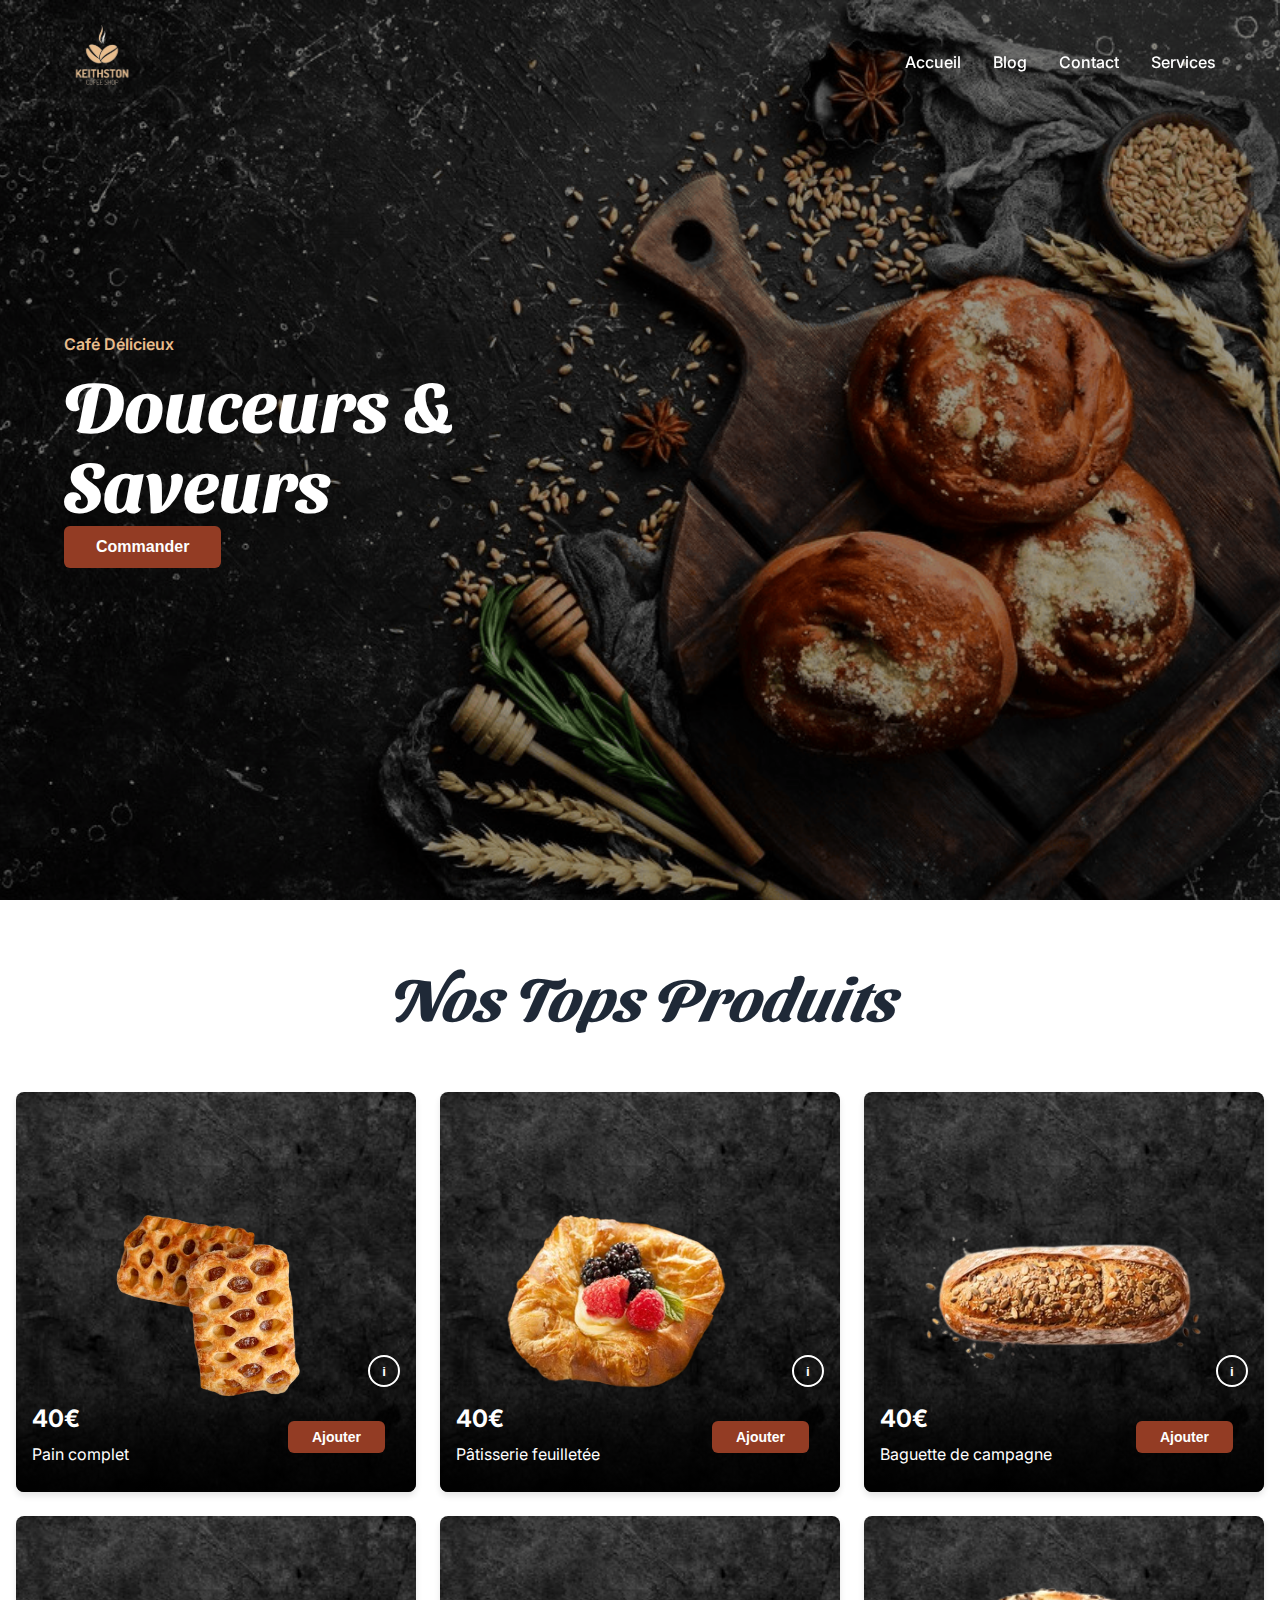
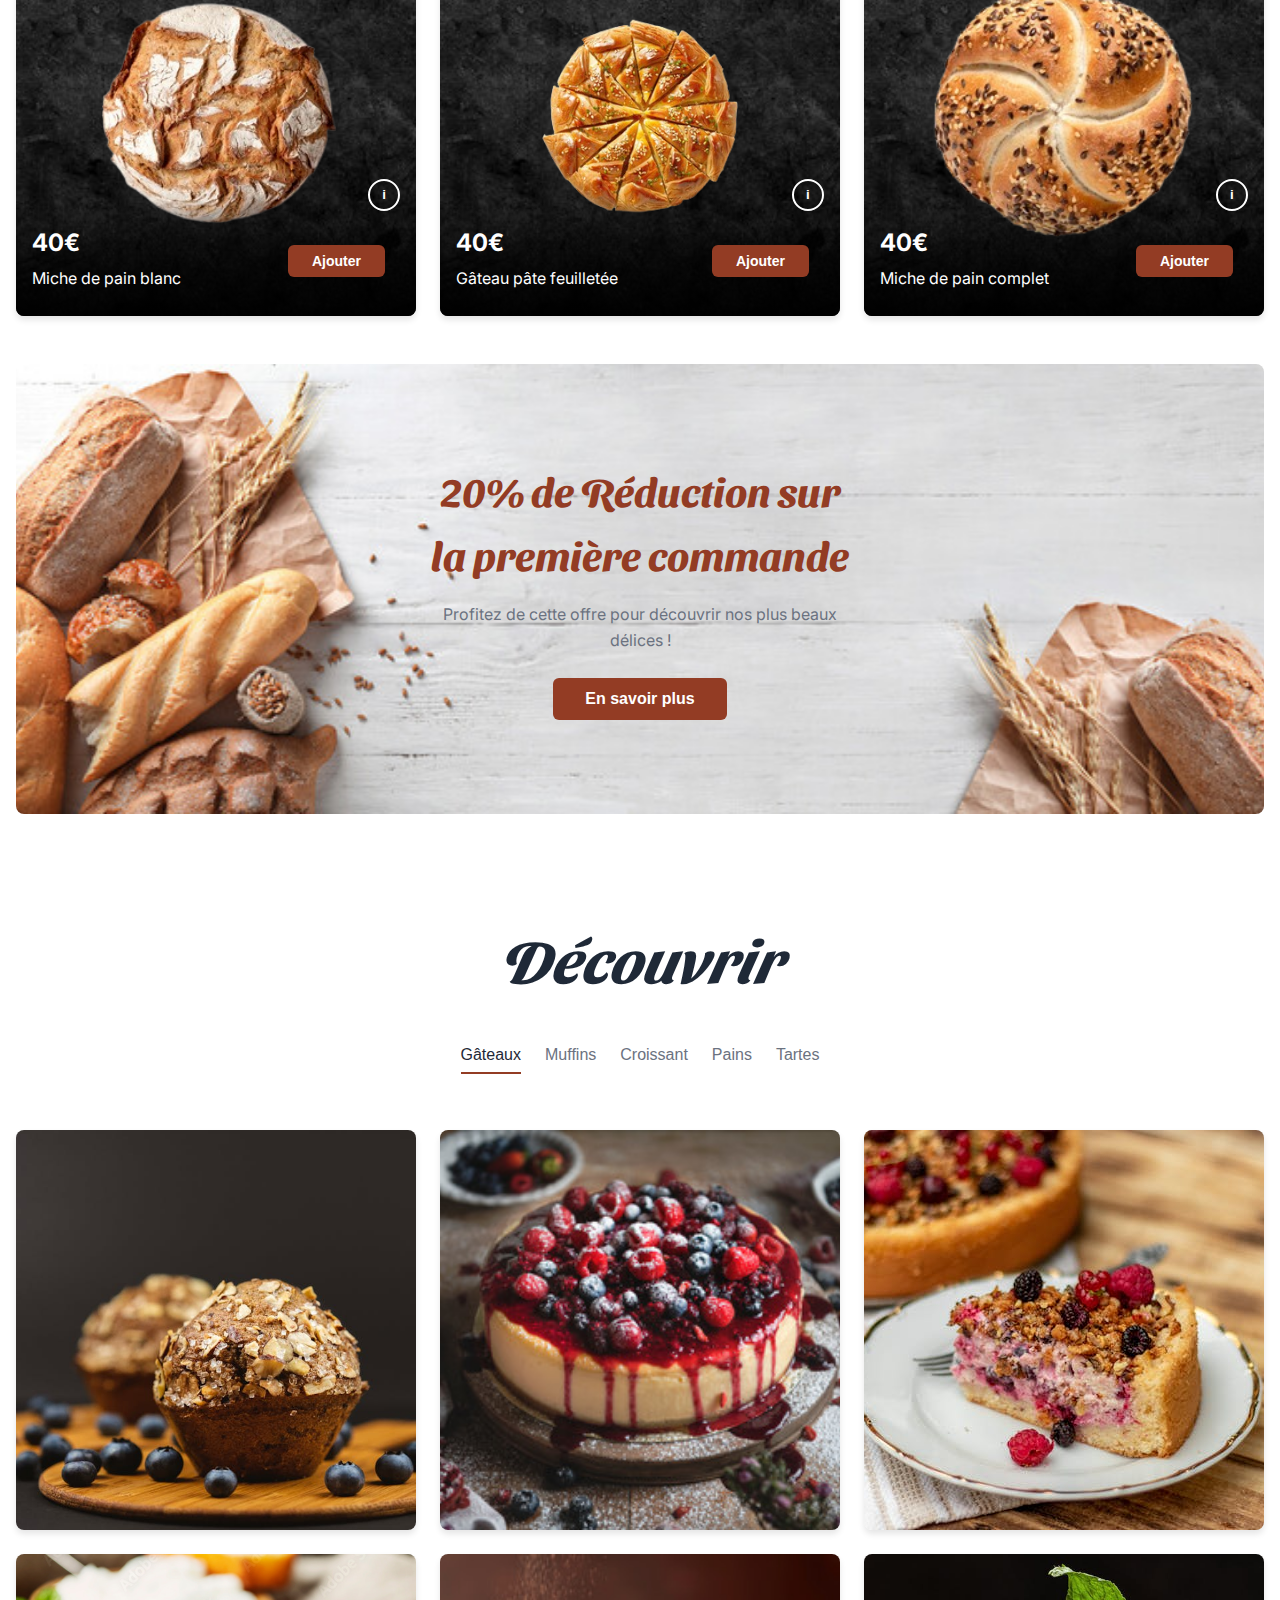
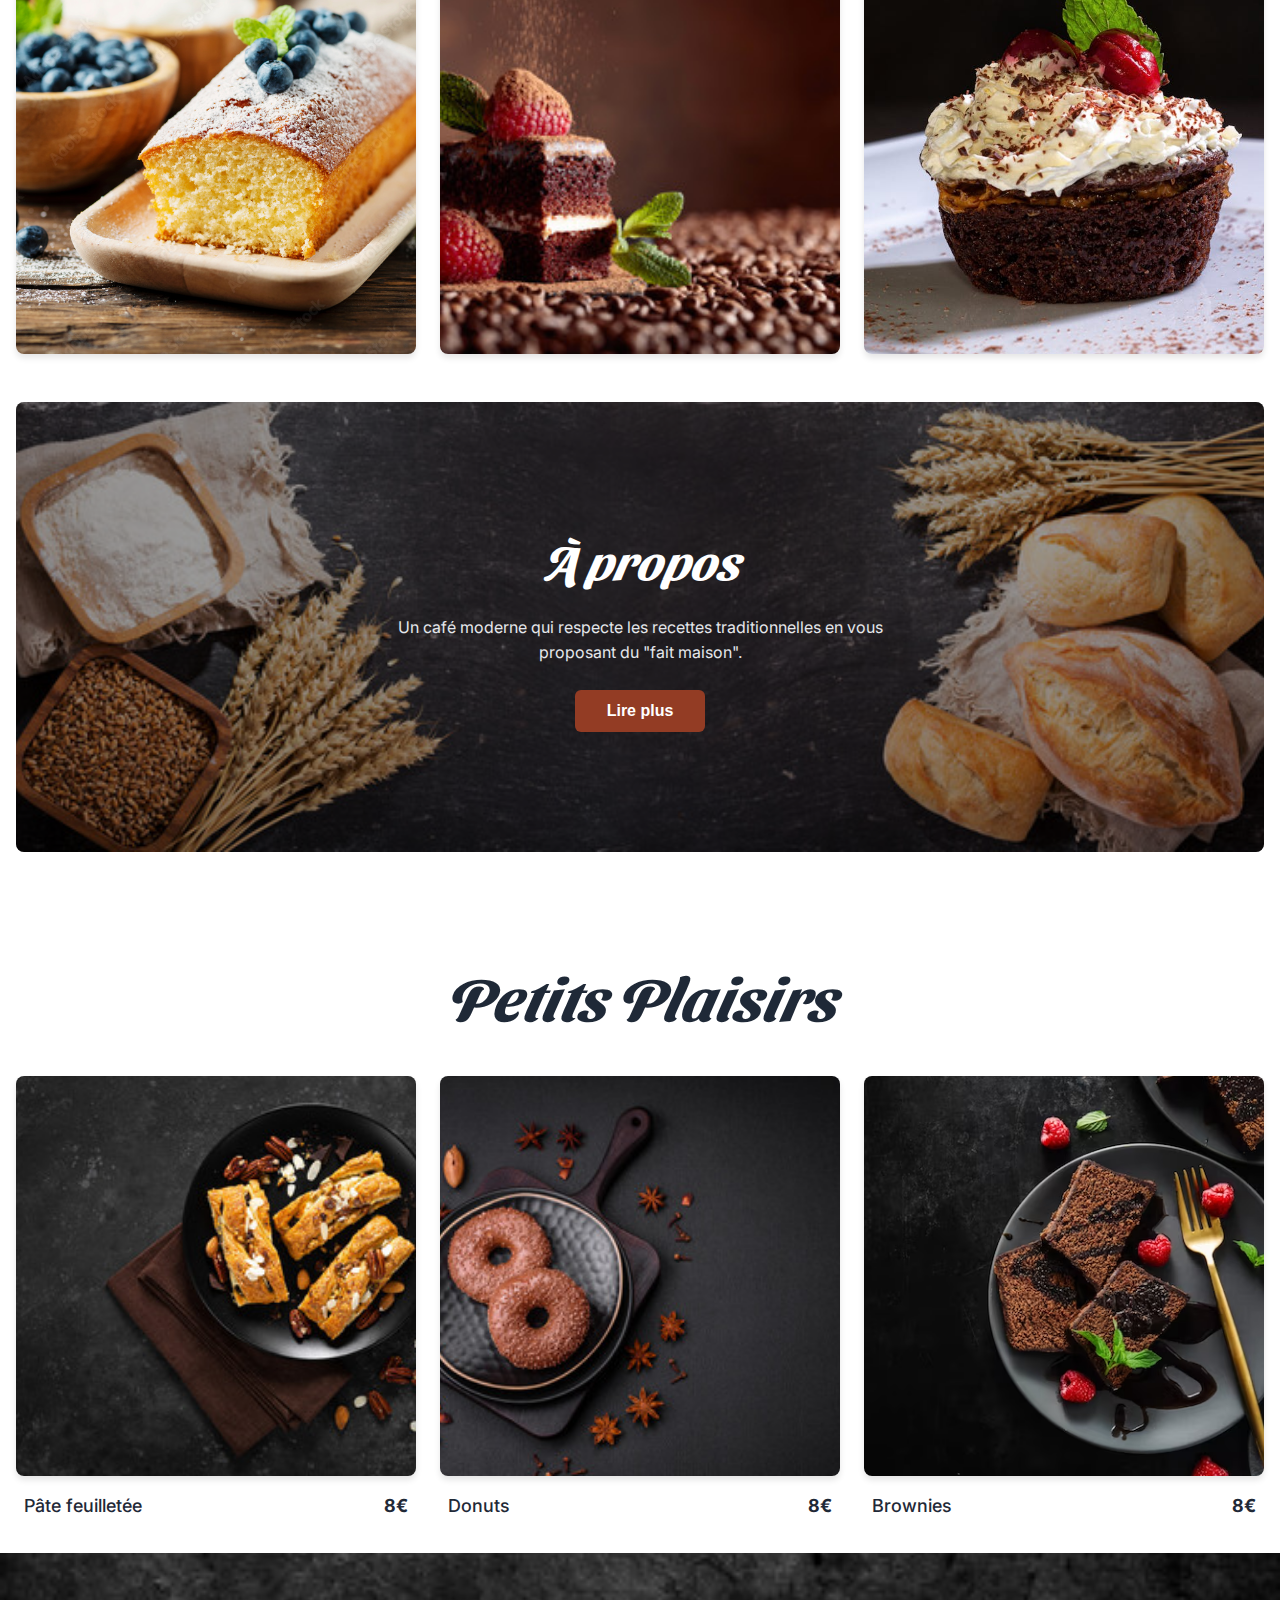
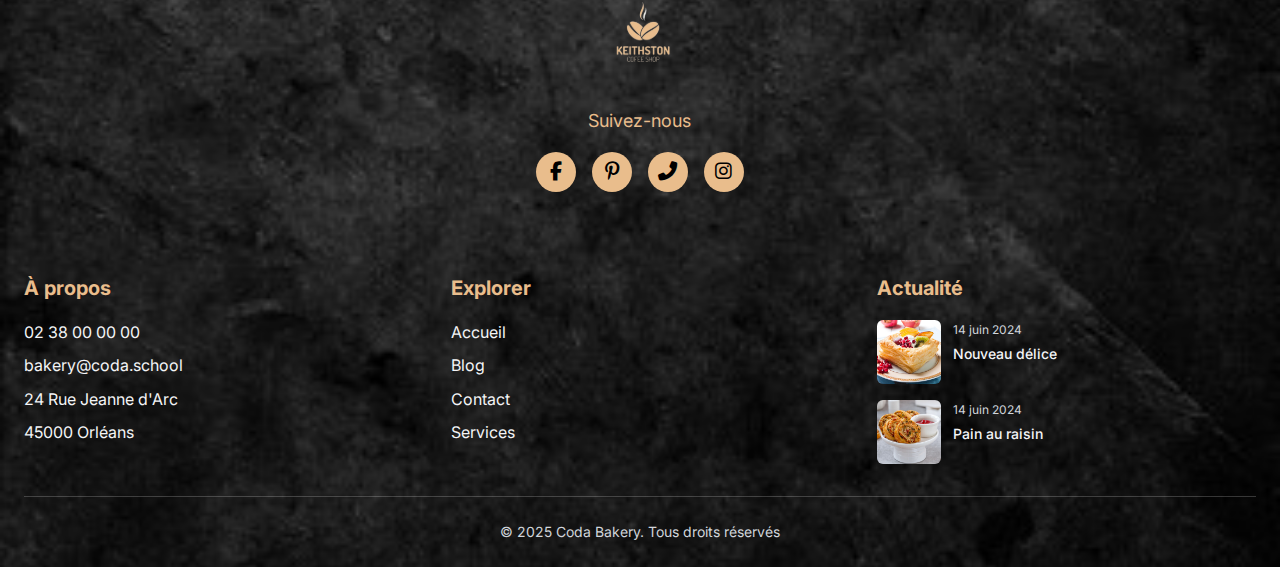
<file: index.html>
<!DOCTYPE html>
<html lang="fr">
<head>
    <meta charset="UTF-8">
    <meta name="viewport" content="width=device-width, initial-scale=1.0">
    <title>Projet Site Patisserie</title>
    <link rel="preconnect" href="https://fonts.googleapis.com">
    <link rel="preconnect" href="https://fonts.gstatic.com" crossorigin>
    <link href="https://fonts.googleapis.com/css2?family=Inter:wght@400;500;600;700&family=Sansita+Swashed:wght@400;500;600;700&display=swap" rel="stylesheet">
    <link rel="stylesheet" href="https://cdnjs.cloudflare.com/ajax/libs/font-awesome/6.4.0/css/all.min.css">
    <link rel="stylesheet" href="style.css">
</head>
<body>

    <!-- Menu de navigation -->
    <div class="navigation">
        <div class="conteneur-navigation">
            <div class="logo">
                <div class="image-logo">
                    <img src="images/logo1.svg" alt="Logo" class="Logo">
                </div>
            </div>

            <div class="menu-navigation-bureau">
                <a href="#">Accueil</a>
                <a href="#">Blog</a>
                <a href="#">Contact</a>
                <a href="#">Services</a>
            </div>

            <div class="bouton-menu-burger" id="boutonMenuBurger">
                <div class="ligne-burger"></div>
                <div class="ligne-burger"></div>
                <div class="ligne-burger"></div>
            </div>
        </div>

        <div class="menu-navigation-mobile" id="menuMobile">
            <div>
                <a href="#">Accueil</a>
            </div>
            <div>
                <a href="#">Blog</a>
            </div>
            <div>
                <a href="#">Contact</a>
            </div>
            <div>
                <a href="#">Services</a>
            </div>
        </div>
    </div>

    <!-- Section Hero -->
    <div class="heros">
        <div class="image-heros">
        </div>
        <div class="superposition-heros">
            <div class="contenu-heros">
                <p class="sous-titre-heros">Café Délicieux</p>
                <h1 class="titre-heros">Douceurs &</h1>
                <h1 class="titre-heros">Saveurs</h1>
                <button class="bouton bouton-primaire">Commander</button>
            </div>
        </div>
    </div>

    <!-- Titre section -->
    <div class="section-titre">
        <h2 class="titre-principal">Nos Tops Produits</h2>
    </div>

    <!-- Section Produits -->
    <div class="section-produits">
        <div class="grille-produits">
            <!-- Produit 1 -->
            <div class="carte-produit">
                <div class="image-fond-produit"></div>
                <div class="image-produit">
                    <img src="images/topproduit1.png" alt="Pain complet">
                </div>
                <div class="superposition-produit">
                    <div class="info-produit">
                        <div>
                            <p class="prix-produit">40€</p>
                            <p class="nom-produit">Pain complet</p>
                        </div>
                        <button class="bouton-info-produit">i</button>
                        <button class="bouton bouton-ajouter">Ajouter</button>
                    </div>
                </div>
            </div>

            <!-- Produit 2 -->
            <div class="carte-produit">
                <div class="image-fond-produit"></div>
                <div class="image-produit">
                    <img src="images/topproduit2.png" alt="Pâtisserie feuilletée">
                </div>
                <div class="superposition-produit">
                    <div class="info-produit">
                        <div>
                            <p class="prix-produit">40€</p>
                            <p class="nom-produit">Pâtisserie feuilletée</p>
                        </div>
                        <button class="bouton-info-produit">i</button>
                        <button class="bouton bouton-ajouter">Ajouter</button>
                    </div>
                </div>
            </div>

            <!-- Produit 3 -->
            <div class="carte-produit">
                <div class="image-fond-produit"></div>
                <div class="image-produit">
                    <img src="images/topproduit3.png" alt="Baguette de campagne">
                </div>
                <div class="superposition-produit">
                    <div class="info-produit">
                        <div>
                            <p class="prix-produit">40€</p>
                            <p class="nom-produit">Baguette de campagne</p>
                        </div>
                        <button class="bouton-info-produit">i</button>
                        <button class="bouton bouton-ajouter">Ajouter</button>
                    </div>
                </div>
            </div>

            <!-- Produit 4 -->
            <div class="carte-produit">
                <div class="image-fond-produit"></div>
                <div class="image-produit">
                    <img src="images/topproduit4.png" alt="Miche de pain blanc">
                </div>
                <div class="superposition-produit">
                    <div class="info-produit">
                        <div>
                            <p class="prix-produit">40€</p>
                            <p class="nom-produit">Miche de pain blanc</p>
                        </div>
                        <button class="bouton-info-produit">i</button>
                        <button class="bouton bouton-ajouter">Ajouter</button>
                    </div>
                </div>
            </div>

            <!-- Produit 5 -->
            <div class="carte-produit">
                <div class="image-fond-produit"></div>
                <div class="image-produit">
                    <img src="images/topproduit5.png" alt="Gâteau pâte feuilletée">
                </div>
                <div class="superposition-produit">
                    <div class="info-produit">
                        <div>
                            <p class="prix-produit">40€</p>
                            <p class="nom-produit">Gâteau pâte feuilletée</p>
                        </div>
                        <button class="bouton-info-produit">i</button>
                        <button class="bouton bouton-ajouter">Ajouter</button>
                    </div>
                </div>
            </div>

            <!-- Produit 6 -->
            <div class="carte-produit">
                <div class="image-fond-produit"></div>
                <div class="image-produit">
                    <img src="images/topproduit6.png" alt="Miche de pain complet">
                </div>
                <div class="superposition-produit">
                    <div class="info-produit">
                        <div>
                            <p class="prix-produit">40€</p>
                            <p class="nom-produit">Miche de pain complet</p>
                        </div>
                        <button class="bouton-info-produit">i</button>
                        <button class="bouton bouton-ajouter">Ajouter</button>
                    </div>
                </div>
            </div>
        </div>
    </div>

    <!-- Section Promotion -->
    <div class="section-promotion">
        <div class="banniere-promotion">
            <div class="image-promotion">
            </div>
            <div class="contenu-promotion">
                <h3 class="titre-promotion">20% de Réduction sur<br>la première commande</h3>
                <p class="texte-promotion">Profitez de cette offre pour découvrir nos plus beaux délices !</p>
                <button class="bouton bouton-secondaire">En savoir plus</button>
            </div>
        </div>
    </div>

    <!-- Section Découvrir -->
    <div class="section-decouvrir">
        <h2 class="titre-principal">Découvrir</h2>
        
        <div class="onglets">
            <button class="onglet actif">Gâteaux</button>
            <button class="onglet">Muffins</button>
            <button class="onglet">Croissant</button>
            <button class="onglet">Pains</button>
            <button class="onglet">Tartes</button>
        </div>

        <div class="grille-decouvrir">
            <!-- Image 1 -->
            <div class="carte-decouvrir">
                <div class="image-decouvrir">
                    <img src="images/gateau1.png" alt="Gâteau 1">
                </div>
            </div>
            <!-- Image 2 -->
            <div class="carte-decouvrir">
                <div class="image-decouvrir">
                    <img src="images/gateau2.png" alt="Gâteau 2">
                </div>
            </div>
            <!-- Image 3 -->
            <div class="carte-decouvrir">
                <div class="image-decouvrir">
                    <img src="images/gateau3.png" alt="Gâteau 3">
                </div>
            </div>
            <!-- Image 4 -->
            <div class="carte-decouvrir">
                <div class="image-decouvrir">
                    <img src="images/gateau4.png" alt="Gâteau 4">
                </div>
            </div>
            <!-- Image 5 -->
            <div class="carte-decouvrir">
                <div class="image-decouvrir">
                    <img src="images/gateau5.png" alt="Gâteau 5">
                </div>
            </div>
            <!-- Image 6 -->
            <div class="carte-decouvrir">
                <div class="image-decouvrir">
                    <img src="images/gateau6.png" alt="Gâteau 6">
                </div>
            </div>
        </div>
    </div>

    <!-- Section À propos -->
    <div class="section-apropos">
        <div class="banniere-apropos">
            <div class="image-apropos">
                <img src="images/fond_pain_a_propos.png" alt="À propos">
            </div>
            <div class="superposition-apropos">
                <div class="contenu-apropos">
                    <h3 class="titre-apropos">À propos</h3>
                    <p class="texte-apropos">Un café moderne qui respecte les recettes traditionnelles en vous proposant du "fait maison".</p>
                    <button class="bouton bouton-secondaire">Lire plus</button>
                </div>
            </div>
        </div>
    </div>

    <!-- Section Petits Plaisirs -->
    <div class="section-petits-plaisirs">
        <h2 class="titre-principal">Petits Plaisirs</h2>
        
        <div class="grille-petits-plaisirs">
            <!-- Plaisir 1 -->
            <div class="element-petit-plaisir">
                <div class="image-petit-plaisir">
                    <img src="images/petitplaisir1.png" alt="Pâte feuilletée">
                </div>
                <div class="info-petit-plaisir">
                    <h4 class="nom-petit-plaisir">Pâte feuilletée</h4>
                    <p class="prix-petit-plaisir">8€</p>
                </div>
            </div>

            <!-- Plaisir 2 -->
            <div class="element-petit-plaisir">
                <div class="image-petit-plaisir">
                    <img src="images/petitplaisir2.png" alt="Donuts">
                </div>
                <div class="info-petit-plaisir">
                    <h4 class="nom-petit-plaisir">Donuts</h4>
                    <p class="prix-petit-plaisir">8€</p>
                </div>
            </div>

            <!-- Plaisir 3 -->
            <div class="element-petit-plaisir">
                <div class="image-petit-plaisir">
                    <img src="images/petitplaisir3.png" alt="Brownies">
                </div>
                <div class="info-petit-plaisir">
                    <h4 class="nom-petit-plaisir">Brownies</h4>
                    <p class="prix-petit-plaisir">8€</p>
                </div>
            </div>
        </div>
    </div>

    <!-- Footer -->
    <div class="pied-de-page">
        <div class="image-fond-pied-de-page"></div>
        <div class="conteneur-pied-de-page">
            <!--Suivez-Nous -->
            <div class="colonne-pied-de-page">
                <div class="logo-pied-de-page">
                    <div class="image-logo-pied-de-page">
                        <img src="images/logo1.svg" alt="Logo">
                    </div>
                    <h3 class="marque-pied-de-page"></h3>
                </div>
                <p class="suivez-pied-de-page">Suivez-nous</p>
                <div class="reseaux-sociaux-pied-de-page">
                    <a href="#" class="icone-social"><i class="fab fa-facebook-f"></i></a>
                    <a href="#" class="icone-social"><i class="fab fa-pinterest-p"></i></a>
                    <a href="#" class="icone-social telephone"><i class="fas fa-phone-alt"></i></a>
                    <a href="#" class="icone-social"><i class="fab fa-instagram"></i></a>
                </div>
            </div>

            <!-- Actualités -->
            <div class="colonne-pied-de-page">
                <h4 class="titre-pied-de-page">Actualité</h4>
                <div class="actualites-pied-de-page">
                    <!-- Actualité 1 -->
                    <div class="element-actualite">
                        <div class="image-actualite">
                            <img src="images/actualité1.png" alt="Actualité 1">
                        </div>
                        <div class="contenu-actualite">
                            <p class="date-actualite">14 juin 2024</p>
                            <p class="titre-actualite">Nouveau délice</p>
                        </div>
                    </div>
                    <!-- Actualité 2 -->
                    <div class="element-actualite">
                        <div class="image-actualite">
                            <img src="images/actualité2.png" alt="Actualité 2">
                        </div>
                        <div class="contenu-actualite">
                            <p class="date-actualite">14 juin 2024</p>
                            <p class="titre-actualite">Pain au raisin</p>
                        </div>
                    </div>
                </div>
            </div>

            <!-- À propos -->
            <div class="colonne-pied-de-page">
                <h4 class="titre-pied-de-page">À propos</h4>
                <div class="contact-pied-de-page">
                    <p>02 38 00 00 00</p>
                    <p>bakery@coda.school</p>
                    <p>24 Rue Jeanne d'Arc</p>
                    <p>45000 Orléans</p>
                </div>
            </div>

            <!-- Explorer -->
            <div class="colonne-pied-de-page">
                <h4 class="titre-pied-de-page">Explorer</h4>
                <div class="liens-pied-de-page">
                    <div><a href="#">Accueil</a></div>
                    <div><a href="#">Blog</a></div>
                    <div><a href="#">Contact</a></div>
                    <div><a href="#">Services</a></div>
                </div>
            </div>
        </div>

        <div class="copyright-pied-de-page">
            <p>© 2025 Coda Bakery. Tous droits réservés</p>
        </div>
    </div>

    <script src="script.js"></script>
</body>
</html>
</file>
<file: style.css>
* {
    margin: 0;
    padding: 0;
    box-sizing: border-box;
}

body {
    font-family: 'Inter', sans-serif;
    color: #1f2937;
    background-color: #ffffff;
    line-height: 1.6;
}

/* Navigation */
.navigation {
    position: fixed;
    top: 0;
    left: 0;
    right: 0;
    background-color: #ffffff;
    z-index: 1000;
    box-shadow: 0 2px 4px rgba(0,0,0,0.1);
}

.navigation.cache {
    top: -100px;
}

.conteneur-navigation {
    display: flex;
    padding: 1rem;
    max-width: 1400px;
    margin-left: auto;
    margin-right: auto;
}

.logo {
    flex: 1;
}

.image-logo img {
    height: 70px;
    width: 70px;
}

.menu-navigation-bureau {
    display: none;
    gap: 2rem;
    align-items: center;
}

.menu-navigation-bureau a {
    color: #1f2937;
    text-decoration: none;
    font-weight: 500;
}

.menu-navigation-bureau a:hover {
    color: #d97706;
}

.bouton-menu-burger {
    display: flex;
    flex-direction: column;
    gap: 5px;
    cursor: pointer;
    padding: 5px;
}

.ligne-burger {
    width: 25px;
    height: 3px;
    background-color: #1f2937;
    transition: all 0.3s ease;
}

.bouton-menu-burger.actif .ligne-burger:first-child {
    transform: rotate(45deg);
    margin-bottom: -8px;
}

.bouton-menu-burger.actif .ligne-burger:nth-child(2) {
    opacity: 0;
}

.bouton-menu-burger.actif .ligne-burger:last-child {
    transform: rotate(-45deg);
    margin-top: -8px;
}

.menu-navigation-mobile {
    display: none;
    background-color: #ffffff;
    border-top: 1px solid #f3f4f6;
    padding: 1.5rem 1rem;
}

.menu-navigation-mobile.actif {
    display: block;
}

.menu-navigation-mobile div {
    margin-bottom: 1rem;
}

.menu-navigation-mobile a {
    color: #1f2937;
    text-decoration: none;
    font-size: 1.125rem;
    font-weight: 500;
}

/* Hero */
.heros {
    position: relative;
    height: 500px;
    margin-top: 60px;
}

.image-heros {
    position: absolute;
    top: 0;
    left: 0;
    width: 100%;
    height: 100%;
    background-image: url('images/back.png');
    background-size: cover;
    background-position: center;
}

.superposition-heros {
    position: absolute;
    top: 0;
    left: 0;
    width: 100%;
    height: 100%;
    background-color: rgba(0, 0, 0, 0.4);
    display: flex;
    align-items: center;
}

.contenu-heros {
    padding-left: 1.5rem;
    padding-right: 1.5rem;
}

.sous-titre-heros {
    color: #E9BD8C;
    font-weight: 600;
    margin-bottom: 0.5rem;
}

.titre-heros {
    color: #ffffff;
    font-family: 'Sansita Swashed', cursive;
    font-size: medium;
    line-height: 1;
    margin-bottom: 0.5rem;
}

/* Boutons */
.bouton {
    padding-top: 0.75rem;
    padding-bottom: 0.75rem;
    padding-left: 2rem;
    padding-right: 2rem;
    border-radius: 0.375rem;
    font-weight: 600;
    font-size: 1rem;
    border: none;
    cursor: pointer;
}

.bouton-primaire {
    background-color: #933C24;
    color: #ffffff;
}

.bouton-primaire:hover {
    background-color: #9a3412;
}

.bouton-secondaire {
    background-color: #933C24;
    color: #ffffff;
}

.bouton-secondaire:hover {
    background-color: #9a3412;
}

.bouton-ajouter {
    padding-top: 0.5rem;
    padding-bottom: 0.5rem;
    padding-left: 1.5rem;
    padding-right: 1.5rem;
    font-size: 0.875rem;
    background-color: #933C24;
    color: #ffffff;
    border: none;
    border-radius: 0.375rem;
    cursor: pointer;
    position: absolute;
    bottom: 15px;
    right: 15px;
}

.bouton-ajouter:hover {
    background-color: #9a3412;
}

/* Section titre */
.section-titre {
    padding-top: 3rem;
    padding-bottom: 3rem;
    padding-left: 1rem;
    padding-right: 1rem;
    text-align: center;
    background-color: #ffffff;
}

.titre-principal {
    font-family: 'Sansita Swashed', cursive;
    font-size: 2.5rem;
    font-style: italic;
}

/* Produits - AVEC EFFET HOVER AJOUTÉ */
.section-produits {
    padding-left: 1rem;
    padding-right: 1rem;
    padding-bottom: 3rem;
    background-color: #ffffff;
}

.grille-produits {
    display: flex;
    flex-direction: column;
    gap: 1.5rem;
    max-width: 1400px;
    margin-left: auto;
    margin-right: auto;
}

.carte-produit {
    position: relative;
    border-radius: 0.5rem;
    overflow: hidden;
    box-shadow: 0 4px 6px rgba(0, 0, 0, 0.1);
    transition: all 0.3s ease;
}

/* EFFET HOVER SUR LES PRODUITS */
.carte-produit:hover {
    transform: scale(1.05);
    box-shadow: 0 8px 15px rgba(0, 0, 0, 0.2);
}

.image-fond-produit {
    position: absolute;
    top: 0;
    left: 0;
    width: 100%;
    height: 100%;
    background-image: url('images/fond\ noir.png');
    background-size: cover;
    background-position: center;
    z-index: 1;
}

.image-produit {
    position: relative;
    width: 100%;
    padding-top: 100%;
    z-index: 2;
}

.image-produit img {
    position: absolute;
    top: 50%;
    left: 50%;
    width: 80%;
    height: 80%;
    transform: translate(-50%, -50%);
    object-fit: contain;
}

.superposition-produit {
    position: absolute;
    bottom: 0;
    left: 0;
    right: 0;
    background: linear-gradient(to top, rgba(0,0,0,0.9), rgba(0,0,0,0.6), transparent);
    padding: 1.5rem 1rem;
    z-index: 3;
}

.info-produit {
    display: flex;
    position: relative;
}

.prix-produit {
    color: #ffffff;
    font-size: 1.5rem;
    font-weight: bold;
    margin-bottom: 0.25rem;
}

.nom-produit {
    color: #ffffff;
    font-size: 1rem;
}

.bouton-info-produit {
    position: absolute;
    top: -45px;
    right: 0;
    width: 32px;
    height: 32px;
    background-color: transparent;
    border: 2px solid #ffffff;
    border-radius: 50%;
    font-weight: bold;
    color: #ffffff;
    cursor: pointer;
}

.bouton-info-produit:hover {
    background-color: #ffffff;
    color: #1f2937;
}

/* Promotion */
.section-promotion {
    padding-left: 1rem;
    padding-right: 1rem;
    padding-bottom: 3rem;
    background-color: #ffffff;
}

.banniere-promotion {
    position: relative;
    border-radius: 0.5rem;
    overflow: hidden;
    max-width: 1400px;
    margin-left: auto;
    margin-right: auto;
    height: 300px;
}

.image-promotion {
    position: absolute;
    top: 0;
    left: 0;
    width: 100%;
    height: 100%;
    background-image: url('images/fond\ pain\ reduc.png');
    background-size: cover;
    background-position: center;
}

.contenu-promotion {
    position: relative;
    z-index: 2;
    padding: 2rem;
    display: flex;
    flex-direction: column;
    align-items: center;
    justify-content: center;
    height: 100%;
    text-align: center;
}

.titre-promotion {
    font-family: 'Sansita Swashed', cursive;
    font-size: 1.5rem;
    color: #933C24;
    margin-bottom: 1rem;
}

.texte-promotion {
    color: #6b7280;
    margin-bottom: 1.5rem;
    max-width: 400px;
}

/* Découvrir */
.section-decouvrir {
    text-align: center;
    background-color: #ffffff;
    padding-top: 3rem;
    padding-bottom: 3rem;
    padding-left: 1rem;
    padding-right: 1rem;
}

.onglets {
    display: flex;
    justify-content: center;
    gap: 1.5rem;
    margin-top: 2rem;
    margin-bottom: 3rem;
    overflow-x: auto;
    padding-bottom: 0.5rem;
}

.onglet {
    background: none;
    border: none;
    border-bottom: 2px solid transparent;
    padding-top: 0.5rem;
    padding-bottom: 0.5rem;
    font-size: 1rem;
    font-weight: 500;
    color: #6b7280;
    cursor: pointer;
    white-space: nowrap;
}

.onglet.actif {
    border-bottom-color: #933C24;
    color: #1f2937;
}

.onglet:hover {
    color: #1f2937;
}

.grille-decouvrir {
    display: flex;
    flex-direction: column;
    gap: 1.5rem;
    max-width: 1400px;
    margin-left: auto;
    margin-right: auto;
}

.carte-decouvrir {
    border-radius: 0.5rem;
    overflow: hidden;
    box-shadow: 0 4px 6px rgba(0, 0, 0, 0.1);
}

.image-decouvrir {
    width: 100%;
    padding-top: 100%;
    position: relative;
    overflow: hidden;
}

.image-decouvrir img {
    position: absolute;
    top: 0;
    left: 0;
    width: 100%;
    height: 100%;
    object-fit: cover;
}

/* À propos */
.section-apropos {
    padding-left: 1rem;
    padding-right: 1rem;
    padding-bottom: 3rem;
    background-color: #ffffff;
}

.banniere-apropos {
    position: relative;
    border-radius: 0.5rem;
    overflow: hidden;
    max-width: 1400px;
    margin-left: auto;
    margin-right: auto;
    height: 300px;
}

.image-apropos {
    position: absolute;
    top: 0;
    left: 0;
    width: 100%;
    height: 100%;
}

.image-apropos img {
    width: 100%;
    height: 100%;
    object-fit: cover;
}

.superposition-apropos {
    position: absolute;
    top: 0;
    left: 0;
    width: 100%;
    height: 100%;
    background-color: rgba(0, 0, 0, 0.4);
    display: flex;
    align-items: center;
    justify-content: center;
}

.contenu-apropos {
    text-align: center;
    padding: 2rem;
    max-width: 600px;
}

.titre-apropos {
    font-family: 'Sansita Swashed', cursive;
    font-size: 2rem;
    font-style: italic;
    color: #ffffff;
    margin-bottom: 1rem;
}

.texte-apropos {
    color: #e5e7eb;
    margin-bottom: 1.5rem;
}

/* Petits Plaisirs */
.section-petits-plaisirs {
    text-align: center;
    background-color: #ffffff;
    padding-top: 3rem;
    padding-bottom: 2rem;
    padding-left: 1rem;
    padding-right: 1rem;
}

.grille-petits-plaisirs {
    display: flex;
    flex-direction: column;
    gap: 1.5rem;
    max-width: 1400px;
    margin-top: 2rem;
    margin-left: auto;
    margin-right: auto;
}

.element-petit-plaisir {
    text-align: center;
}

.image-petit-plaisir {
    width: 100%;
    padding-top: 100%;
    position: relative;
    border-radius: 0.5rem;
    overflow: hidden;
    margin-bottom: 1rem;
    box-shadow: 0 4px 6px rgba(0, 0, 0, 0.1);
}

.image-petit-plaisir img {
    position: absolute;
    top: 0;
    left: 0;
    width: 100%;
    height: 100%;
    object-fit: cover;
}

.info-petit-plaisir {
    display: flex;
    padding-left: 0.5rem;
    padding-right: 0.5rem;
}

.nom-petit-plaisir {
    font-size: 1.125rem;
    font-weight: 500;
    flex: 1;
    text-align: left;
}

.prix-petit-plaisir {
    font-size: 1.125rem;
    font-weight: bold;
}

/* Animation de tremblement pour le téléphone */
@keyframes shake {
    0%, 100% { transform: translateX(0) rotate(0); }
    10%, 30%, 50%, 70%, 90% { transform: translateX(-2px) rotate(-2deg); }
    20%, 40%, 60%, 80% { transform: translateX(2px) rotate(2deg); }
}

.icone-social.telephone:hover {
    animation: shake 0.5s ease-in-out;
    background-color: #ffffff !important;
}

/* Pied de page - RÉORGANISÉ */
.pied-de-page {
    position: relative;
    color: #ffffff;
    padding-top: 3rem;
    padding-bottom: 1.5rem;
    padding-left: 1.5rem;
    padding-right: 1.5rem;
    overflow: hidden;
}

.image-fond-pied-de-page {
    position: absolute;
    top: 0;
    left: 0;
    width: 100%;
    height: 100%;
    background-image: url('images/fond\ noir.png');
    background-size: cover;
    background-position: center;
    z-index: 1;
}

.conteneur-pied-de-page {
    position: relative;
    display: flex;
    flex-direction: column;
    gap: 2rem;
    max-width: 1400px;
    margin-left: auto;
    margin-right: auto;
    z-index: 2;
}

.colonne-pied-de-page {
    text-align: center;
}

.logo-pied-de-page {
    display: flex;
    flex-direction: column;
    align-items: center;
    margin-bottom: 1.5rem;
}

.image-logo-pied-de-page {
    width: 70px;
    height: 70px;
    margin-bottom: 0.75rem;
}

.image-logo-pied-de-page img {
    width: 100%;
    height: 100%;
    object-fit: contain;
}

.suivez-pied-de-page {
    color: #E9BD8C;
    font-size: 1.125rem;
    margin-bottom: 1rem;
}

.reseaux-sociaux-pied-de-page {
    display: flex;
    gap: 1rem;
    justify-content: center;
}

.icone-social {
    width: 40px;
    height: 40px;
    background-color: #E9BD8C;
    border-radius: 50%;
    display: flex;
    align-items: center;
    justify-content: center;
    color: #000000;
    text-decoration: none;
    font-size: 1.2rem;
    transition: background-color 0.3s ease;
}

.icone-social:hover {
    background-color: #ffffff;
}

.titre-pied-de-page {
    font-size: 1.25rem;
    font-weight: bold;
    color: #E9BD8C;
    margin-bottom: 1rem;
}

.contact-pied-de-page,
.liens-pied-de-page {
    color: #f3f4f6;
}

.contact-pied-de-page p {
    margin-bottom: 0.5rem;
}

.liens-pied-de-page div {
    margin-bottom: 0.5rem;
}

.liens-pied-de-page a {
    color: #f3f4f6;
    text-decoration: none;
}

.liens-pied-de-page a:hover {
    color: #E9BD8C;
}

.actualites-pied-de-page {
    display: flex;
    flex-direction: column;
    gap: 1rem;
}

.element-actualite {
    display: flex;
    gap: 0.75rem;
    justify-content: center;
}

.image-actualite {
    width: 64px;
    height: 64px;
    border-radius: 0.375rem;
    overflow: hidden;
}

.image-actualite img {
    width: 100%;
    height: 100%;
    object-fit: cover;
}

.contenu-actualite {
    text-align: left;
}

.date-actualite {
    color: #d1d5db;
    font-size: 0.75rem;
    margin-bottom: 0.25rem;
}

.titre-actualite {
    font-weight: 500;
    font-size: 0.875rem;
    color: #f3f4f6;
}

.copyright-pied-de-page {
    position: relative;
    text-align: center;
    margin-top: 2rem;
    padding-top: 1.5rem;
    border-top: 1px solid rgba(255, 255, 255, 0.2);
    color: #d1d5db;
    font-size: 0.875rem;
    z-index: 2;
}

/* RÉORGANISATION DE L'ORDRE POUR MOBILE */
.conteneur-pied-de-page {
    display: flex;
    flex-direction: column;
}

/* Ordre pour mobile : Suivez-nous, À propos, Explorer, Actualités */
.colonne-pied-de-page:nth-child(1) { order: 1; } /* Suivez-nous */
.colonne-pied-de-page:nth-child(3) { order: 2; } /* À propos */
.colonne-pied-de-page:nth-child(4) { order: 3; } /* Explorer */
.colonne-pied-de-page:nth-child(2) { order: 4; } /* Actualités */

/* MODIFICATIONS POUR LE RESPONSIVE - Version corrigée avec nouvel ordre */

@media (min-width: 768px) {
    .conteneur-pied-de-page {
        display: grid;
        grid-template-columns: 1fr 1fr;
        gap: 2rem;
    }
    
    /* La colonne Suivez-nous prend toute la largeur sur la première ligne */
    .colonne-pied-de-page:first-child {
        grid-column: 1 / -1;
        text-align: center;
        margin-bottom: 1rem;
        order: 1;
    }
    
    /* Réorganisation de l'ordre des colonnes */
    .colonne-pied-de-page:nth-child(3) { /* À propos */
        order: 2;
    }
    
    .colonne-pied-de-page:nth-child(4) { /* Explorer */
        order: 3;
    }
    
    .colonne-pied-de-page:nth-child(2) { /* Actualités */
        order: 4;
    }
    
    .logo-pied-de-page {
        align-items: center;
    }
    
    .reseaux-sociaux-pied-de-page {
        justify-content: center;
    }
    
    .element-actualite {
        justify-content: flex-start;
    }
    
    .colonne-pied-de-page {
        text-align: left;
    }
}

@media (min-width: 1024px) {
    .conteneur-pied-de-page {
        grid-template-columns: 1fr 1fr 1fr;
        gap: 3rem;
    }
    
    .colonne-pied-de-page:first-child {
        grid-column: 1 / -1;
        text-align: center;
        margin-bottom: 2rem;
        order: 1;
    }
    
    /* Maintien de l'ordre pour desktop */
    .colonne-pied-de-page:nth-child(3) { /* À propos */
        order: 2;
    }
    
    .colonne-pied-de-page:nth-child(4) { /* Explorer */
        order: 3;
    }
    
    .colonne-pied-de-page:nth-child(2) { /* Actualités */
        order: 4;
    }
    
    .colonne-pied-de-page:not(:first-child) {
        text-align: left;
    }
}

/* Responsive */
@media (min-width: 768px) {
    .menu-navigation-bureau {
        display: flex;
    }
    
    .bouton-menu-burger {
        display: none;
    }
    
    .navigation {
        background-color: transparent;
        box-shadow: none;
    }
    
    .menu-navigation-bureau a {
        color: #ffffff;
    }
    
    .heros {
        height: 600px;
        margin-top: 0;
    }
    
    .titre-heros {
        font-size: 3.75rem;
    }
    
    .grille-produits,
    .grille-decouvrir {
        display: flex;
        flex-direction: row;
        flex-wrap: wrap;
    }
    
    .carte-produit,
    .carte-decouvrir {
        width: calc(50% - 0.75rem);
    }
    
    /* EFFET HOVER RENFORCÉ SUR DESKTOP */
    .carte-produit:hover {
        transform: scale(1.08);
    }
    
    .banniere-promotion,
    .banniere-apropos {
        height: 400px;
    }
    
    .grille-petits-plaisirs {
        display: flex;
        flex-direction: row;
        flex-wrap: wrap;
    }
    
    .element-petit-plaisir {
        width: calc(33.333% - 1rem);
    }
}

@media (min-width: 1024px) {
    .conteneur-navigation {
        padding-left: 4rem;
        padding-right: 4rem;
        padding-top: 1.5rem;
        padding-bottom: 1.5rem;
    }
    
    .heros {
        margin-top: 0;
        height: 100vh;
        min-height: 700px;
    }
    
    .contenu-heros {
        padding-left: 4rem;
        padding-right: 4rem;
    }
    
    .titre-principal {
        font-size: 3.75rem;
    }
    
    .carte-produit,
    .carte-decouvrir {
        width: calc(33.333% - 1rem);
    }
    
    .banniere-promotion {
        height: 450px;
    }
    
    .contenu-promotion {
        width: 100%;
        text-align: center;
        padding-top: 3rem;
        padding-bottom: 3rem;
        padding-left: 4rem;
        padding-right: 4rem;
    }
    
    .titre-promotion {
        font-size: 2.5rem;
    }
    
    .banniere-apropos {
        height: 450px;
    }
    
    .titre-apropos {
        font-size: 3rem;
    }
}

@media (min-width: 1200px) {
    .titre-heros {
        font-size: 4.5rem;
    }
}
</file>
